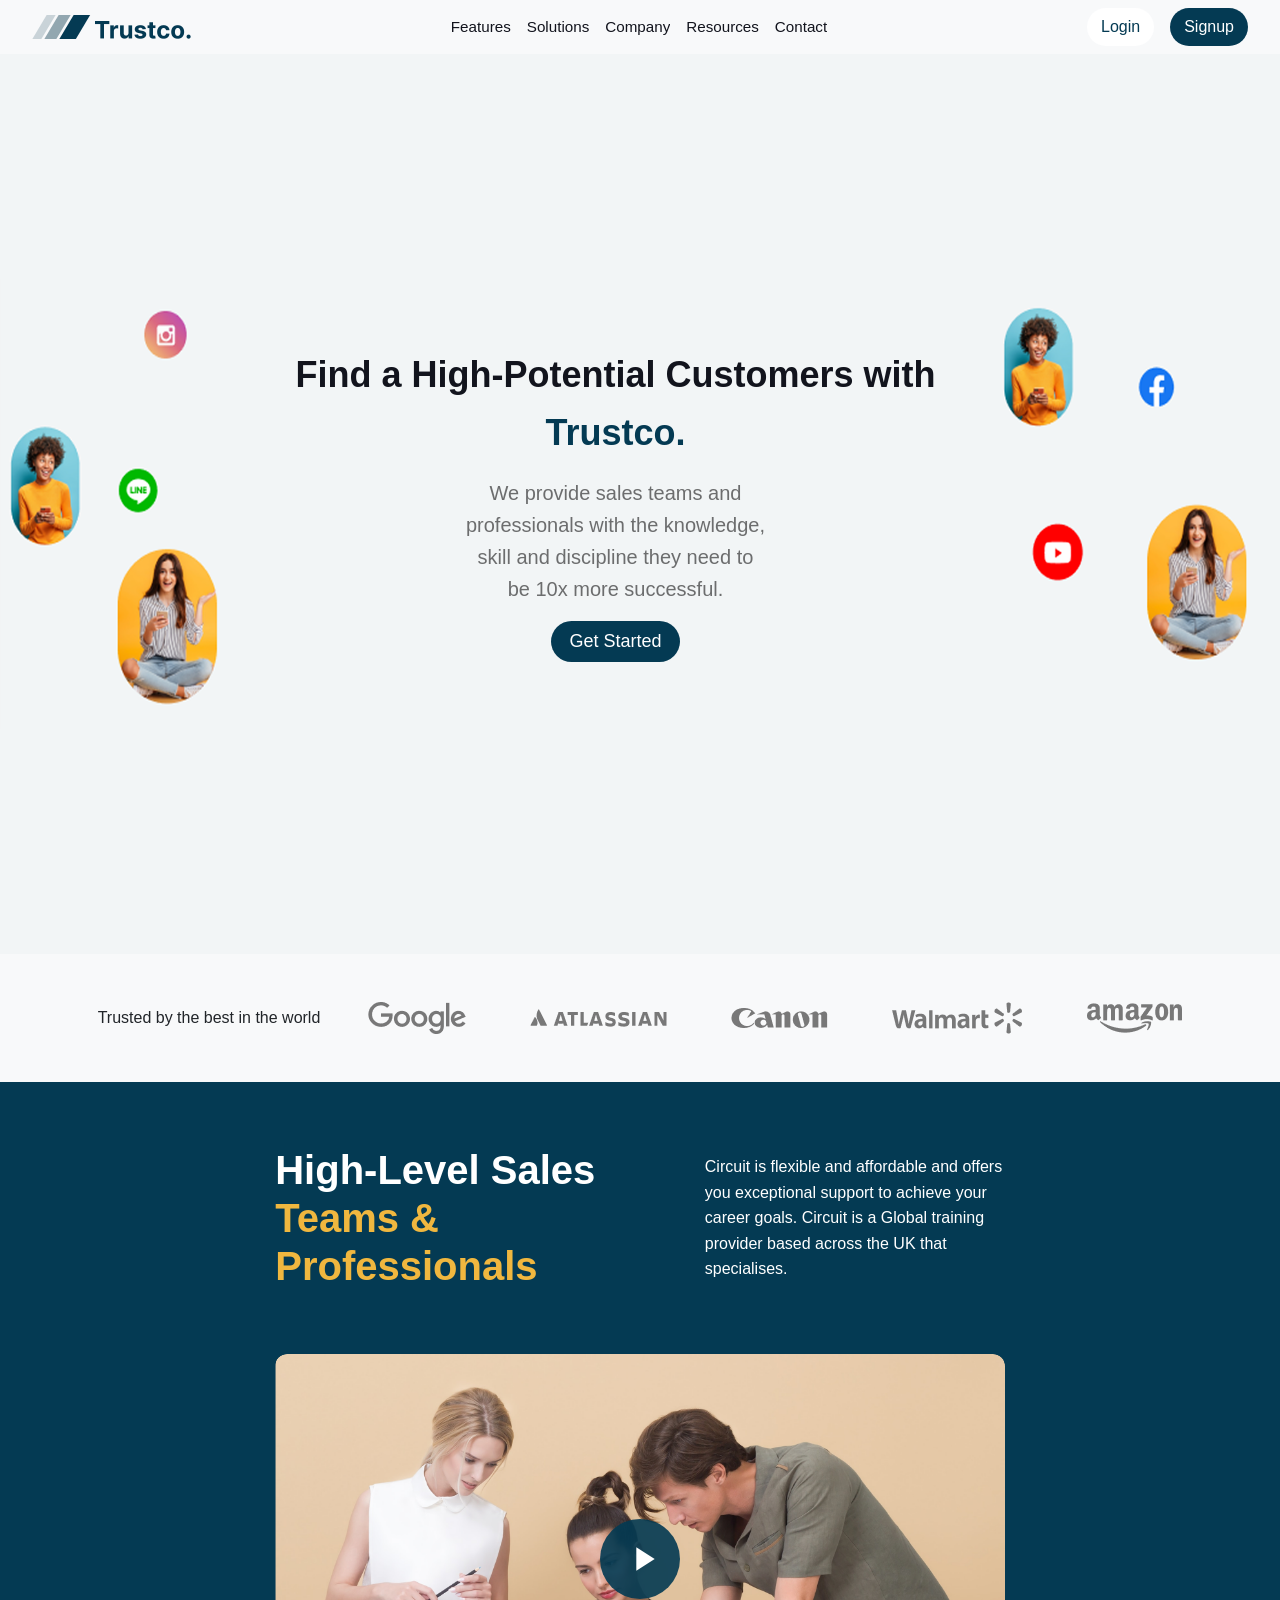
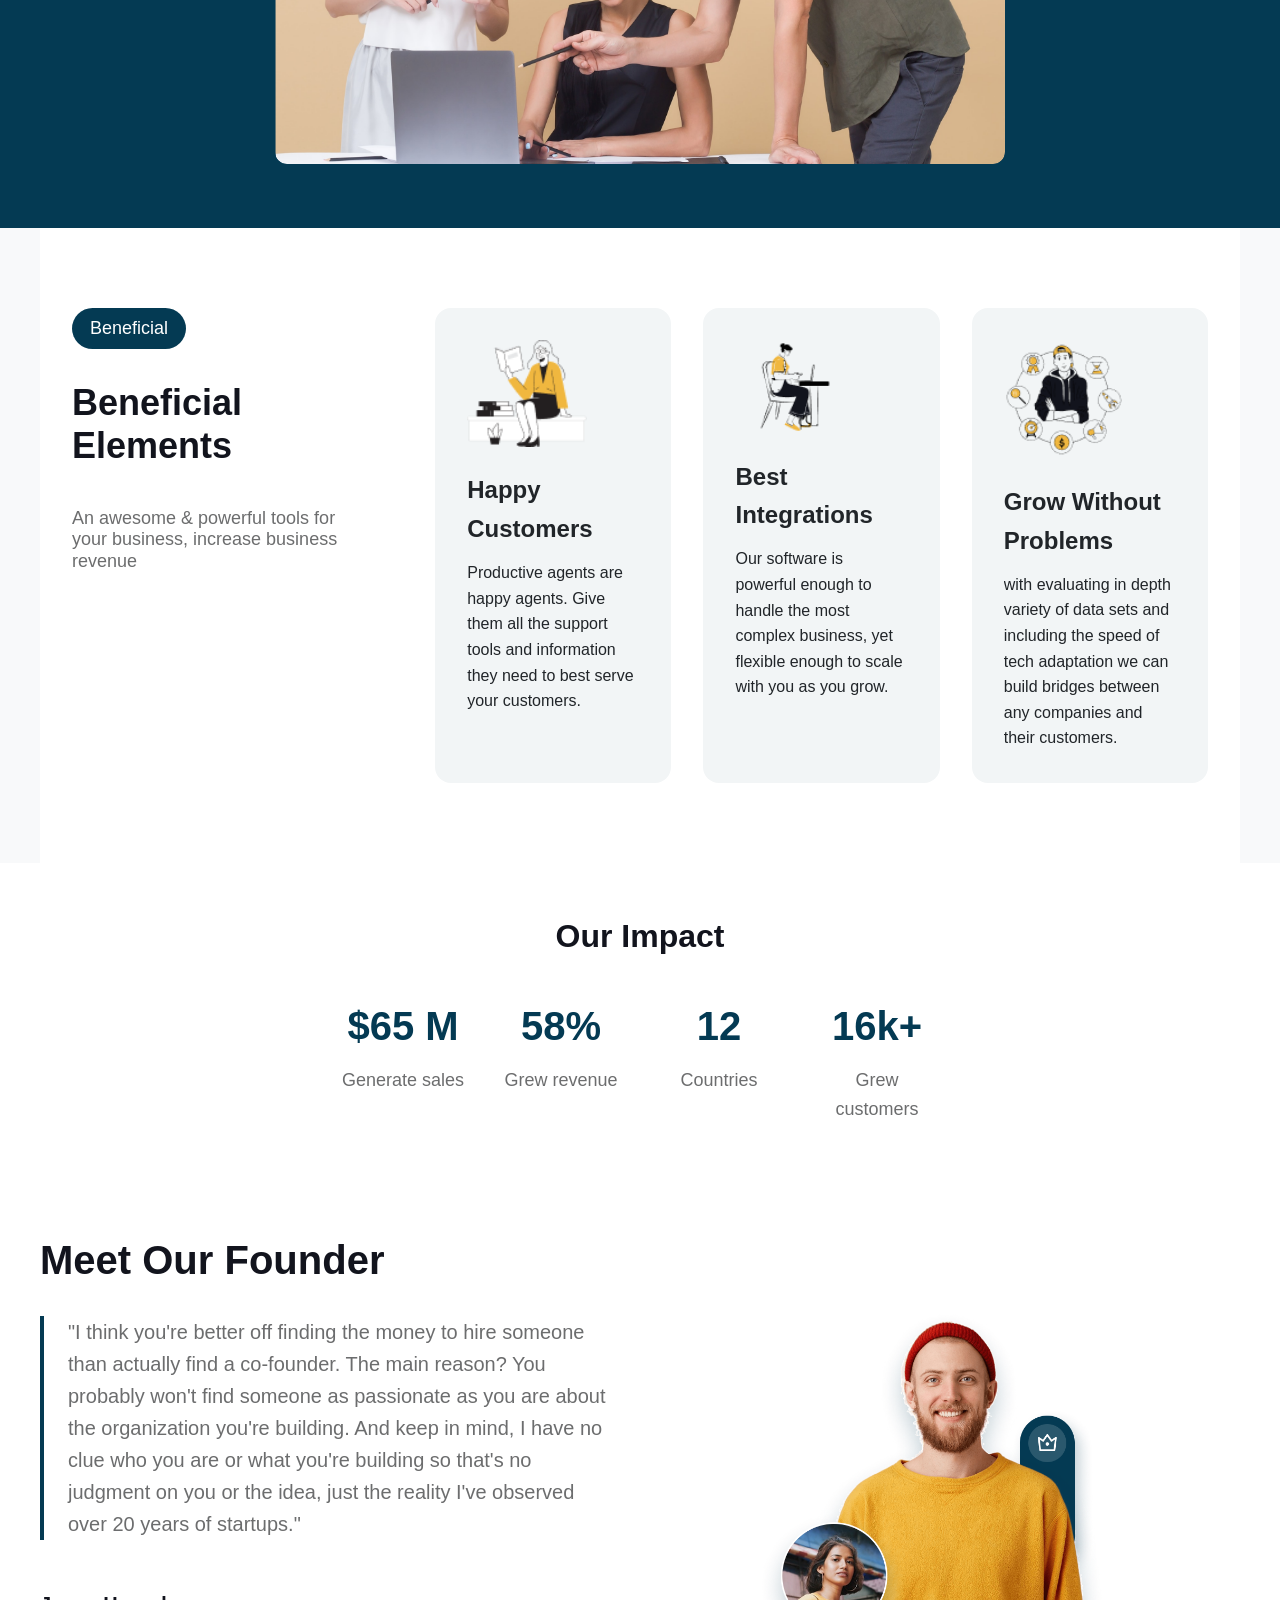
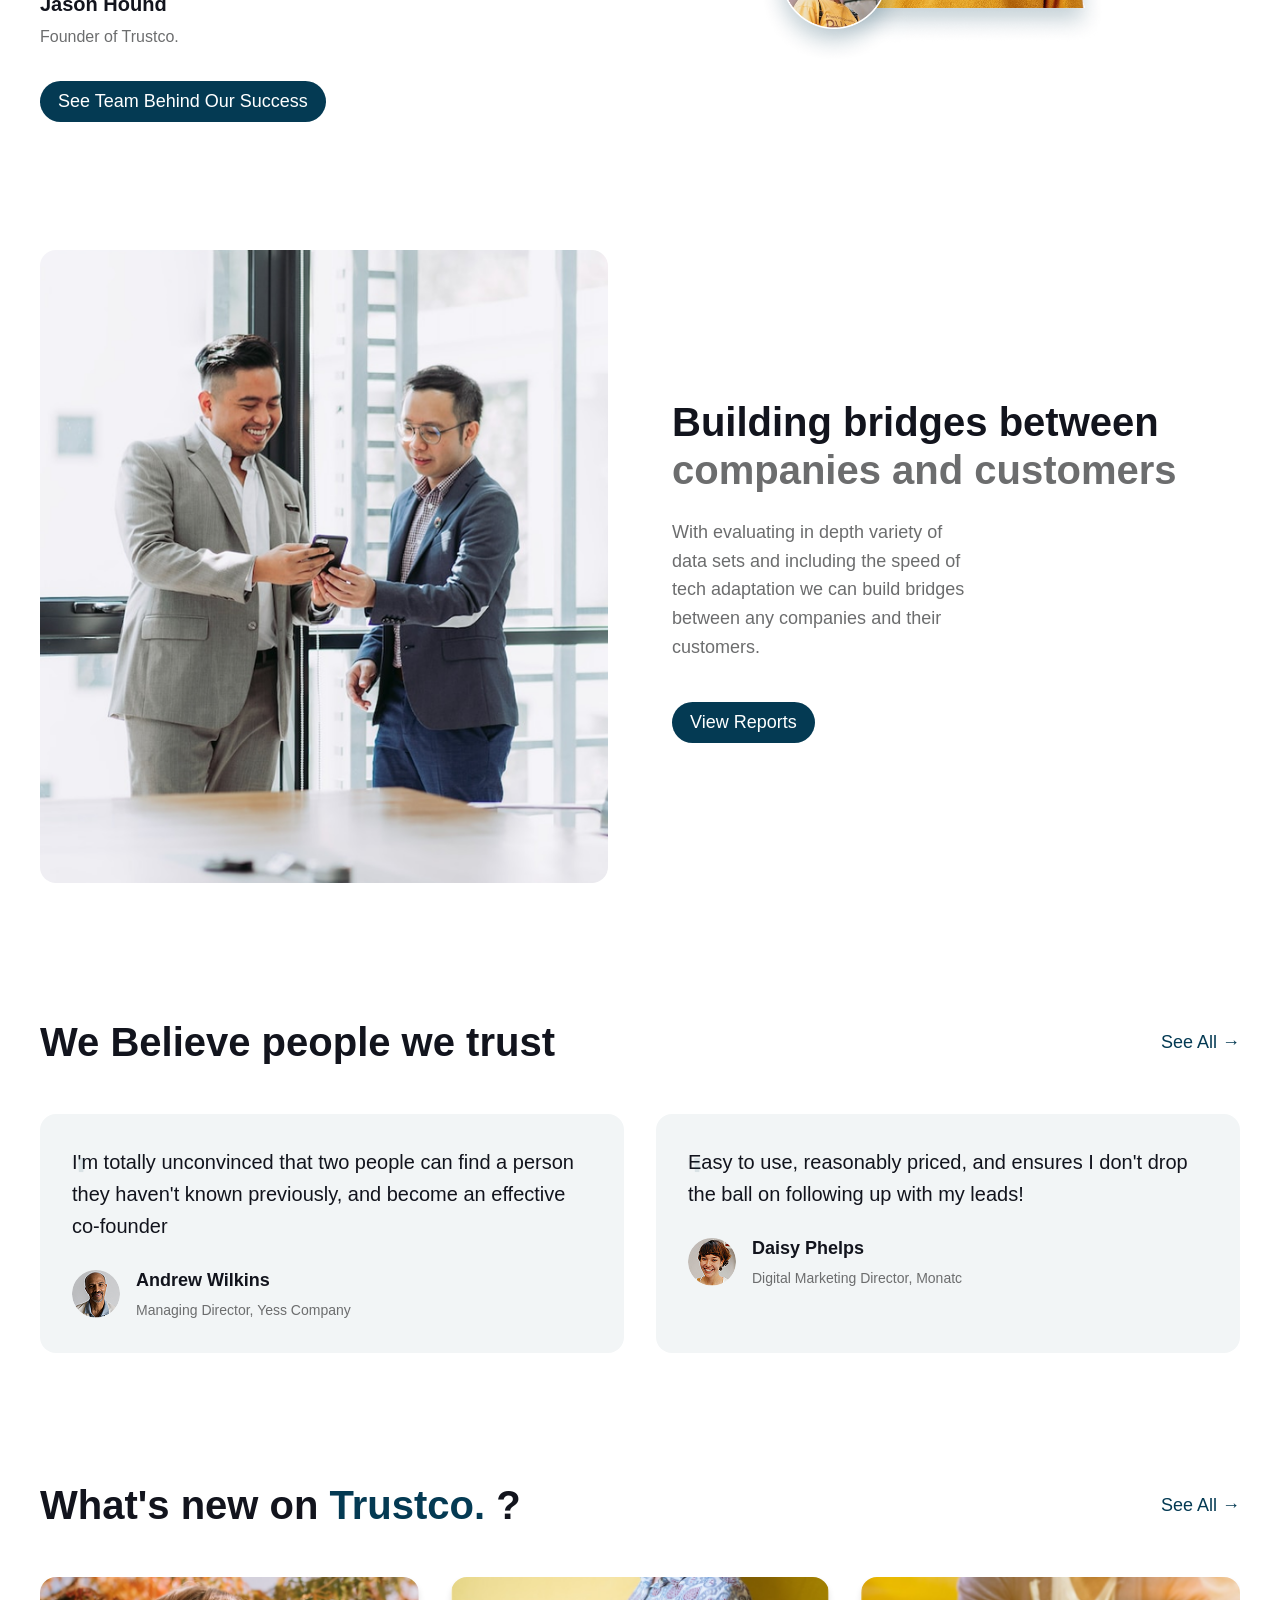
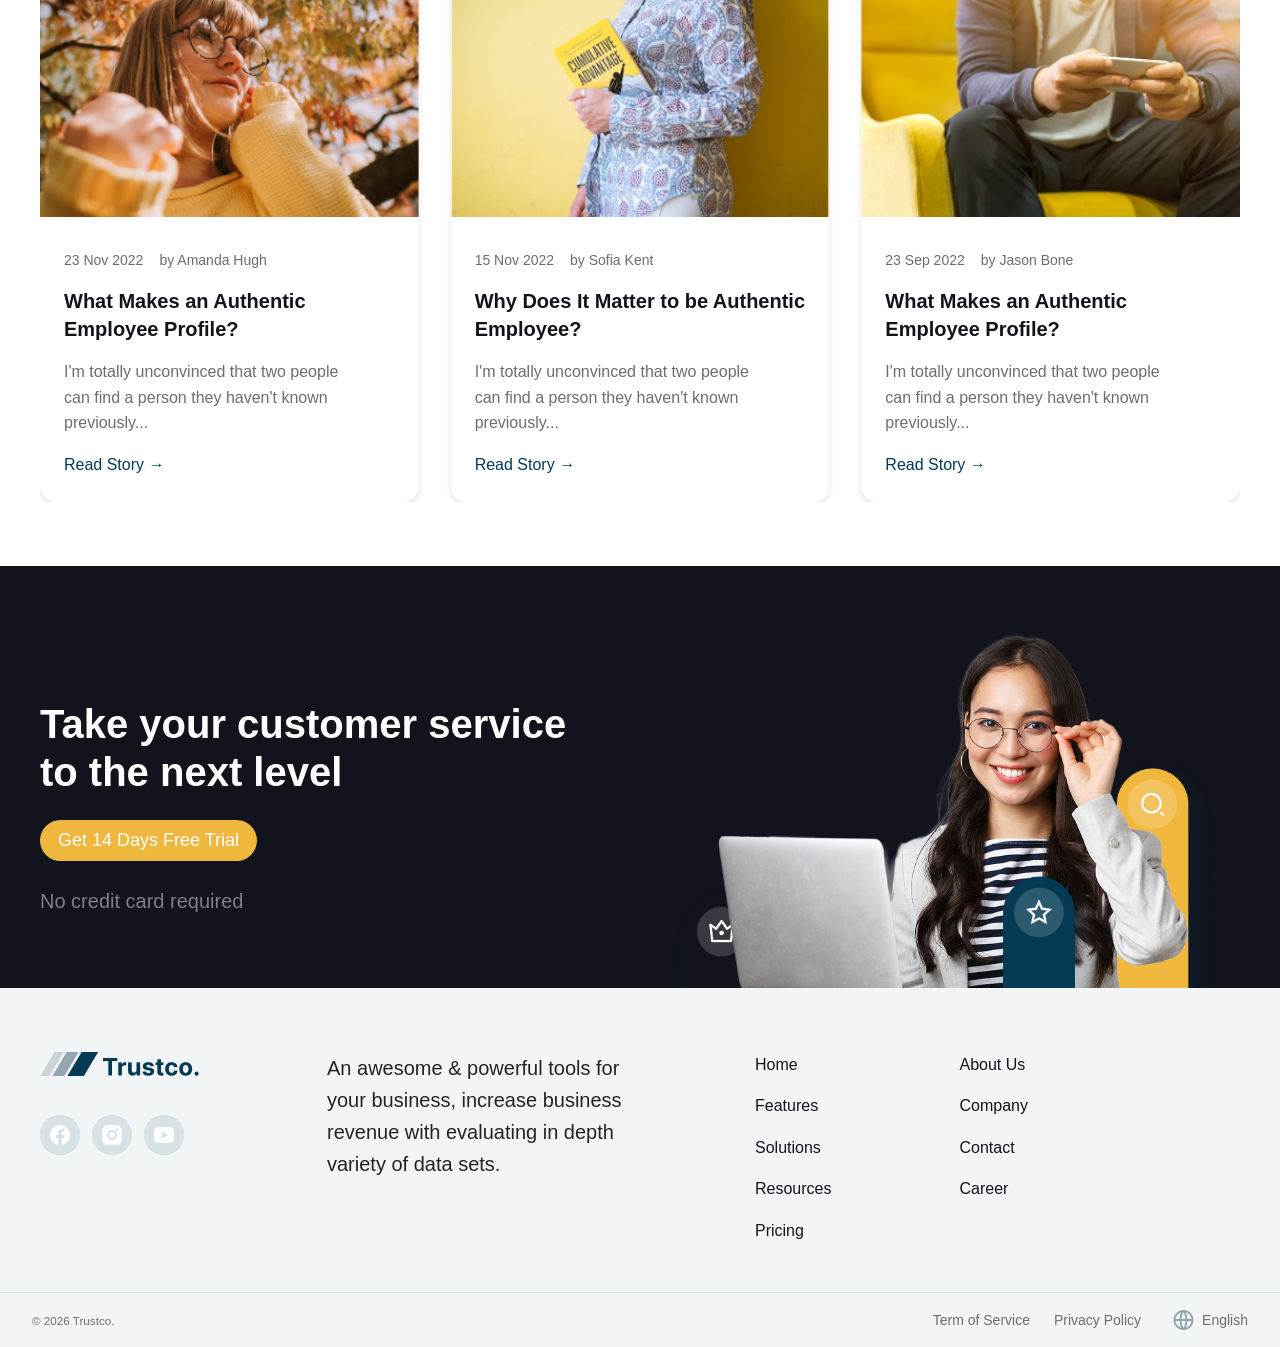
<file: index.html>
<!DOCTYPE html>
<html lang="en">

<head>
    <meta charset="UTF-8">
    <meta name="viewport" content="width=device-width, initial-scale=1.0">
    <title>Trustco</title>
    <link rel="stylesheet" href="style.css">
</head>

<body>
    <header>
        <div>
            <img src="assets/logo.png" alt="trustco.">
        </div>
        <ul>
            <li>
                <nav>
                    <a href="#features">
                        Features
                    </a>
                </nav>
            </li>
            <li>
                <nav>
                    <a href="#solutions">
                        Solutions
                    </a>
                </nav>
            </li>
            <li>
                <nav>
                    <a href="#company">
                        Company
                    </a>
                </nav>
            </li>
            <li>
                <nav>
                    <a href="#resources">
                        Resources
                    </a>
                </nav>
            </li>
            <li>
                <nav>
                    <a href="#contact">
                        Contact
                    </a>
                </nav>
            </li>
        </ul>
        <div><button class="special-button-inverted">Login</button><button class="special-button">Signup</button></div>
        <svg width="25" height="25" viewBox="0 0 25 25" fill="none" xmlns="http://www.w3.org/2000/svg">
            <g clip-path="url(#clip0_1_662)">
                <path
                    d="M20.55 11.8916H4.45C3.92533 11.8916 3.5 12.3169 3.5 12.8416V12.9416C3.5 13.4663 3.92533 13.8916 4.45 13.8916H20.55C21.0747 13.8916 21.5 13.4663 21.5 12.9416V12.8416C21.5 12.3169 21.0747 11.8916 20.55 11.8916Z"
                    fill="black" />
                <path
                    d="M20.55 16.8916H4.45C3.92533 16.8916 3.5 17.3169 3.5 17.8416V17.9416C3.5 18.4663 3.92533 18.8916 4.45 18.8916H20.55C21.0747 18.8916 21.5 18.4663 21.5 17.9416V17.8416C21.5 17.3169 21.0747 16.8916 20.55 16.8916Z"
                    fill="black" />
                <path
                    d="M20.55 6.8916H4.45C3.92533 6.8916 3.5 7.31693 3.5 7.8416V7.9416C3.5 8.46627 3.92533 8.8916 4.45 8.8916H20.55C21.0747 8.8916 21.5 8.46627 21.5 7.9416V7.8416C21.5 7.31693 21.0747 6.8916 20.55 6.8916Z"
                    fill="black" />
            </g>
            <defs>
                <clipPath id="clip0_1_662">
                    <rect width="24" height="24" fill="white" transform="translate(0.5 0.891602)" />
                </clipPath>
            </defs>
        </svg>

        <!-- Add mobile menu structure -->
        <div class="mobile-menu">
            <ul>
                <li>
                    <nav><a href="#features">Features</a></nav>
                </li>
                <li>
                    <nav><a href="#solutions">Solutions</a></nav>
                </li>
                <li>
                    <nav><a href="#company">Company</a></nav>
                </li>
                <li>
                    <nav><a href="resources">Resources</a></nav>
                </li>
                <li>
                    <nav><a href="#contact">Contact</a></nav>
                </li>
            </ul>
            <div class="mobile-buttons">
                <button class="special-button-inverted">Login</button>
                <button class="special-button">Signup</button>
            </div>
        </div>
    </header>
    <main>
        <section id="hero">
            <img src="assets/hero-left.png" alt="Hero Image" class="hero-img-left">
            <div class="hero-container">
                <h1>
                    Find a High-Potential
                    Customers with <span class="special-text">Trustco.</span>
                </h1>
                <p>We provide sales teams and professionals with the knowledge, skill and discipline they need to be 10x
                    more successful.</p>
                <button class="special-button">
                    Get Started
                </button>
                <!-- <a href="">
                Check our video
            </a> -->
            </div>
            <img src="assets/hero-right.png" alt="Hero Image" class="hero-img-right">
            <div>
                <img src="assets/hero-left.png" alt="Hero Image" class="hero-img-left">
                <img src="assets/hero-right.png" alt="Hero Image" class="hero-img-right">
            </div>
        </section>
        <section id="brands">
            <span>Trusted by the best in the world</span>
            <div>
                <img src="/assets/google.png" alt="Google">
                <img src="/assets//atlassian.png" alt="Atlassian">
                <img src="/assets//canon.png" alt="Canon">
                <img src="/assets//walmart.png" alt="Walmart">
                <img src="/assets//amazon.png" alt="Amazon">
            </div>
        </section>
        <section id="video-section">
            <div class="video-section-text">
                <h2>High-Level Sales
                    <span>Teams & Professionals</span>
                </h2>
                <p>
                    Circuit is flexible and affordable and offers you exceptional support to achieve your career goals.
                    Circuit is a Global training provider based across the UK that specialises.
                </p>
            </div>
            <div class="video-container">
                <a href="#" class="video-link">
                    <img src="assets/video-thumb.png" alt="Learn about our comprehensive sales training methodology"
                        class="video-thumbnail">
                    <div class="play-icon">
                        <svg viewBox="0 0 24 24" fill="none" xmlns="http://www.w3.org/2000/svg">
                            <path d="M8 5v14l11-7z" fill="currentColor" />
                        </svg>
                    </div>
                </a>
            </div>
        </section>
        <section id="benefits">
            <div class="benefits-header">
                <button class="special-button">Beneficial</button>
                <h2>Beneficial Elements</h2>
                <p>An awesome & powerful tools for your business, increase business revenue</p>
            </div>
            <div class="benefits-grid">
                <div class="benefit-card">
                    <img src="assets/happy-customers.png" alt="Happy Customers Illustration">
                    <h3>Happy Customers</h3>
                    <p>Productive agents are happy agents. Give them all the support tools and information they need to
                        best serve your customers.</p>
                </div>
                <div class="benefit-card">
                    <img src="assets/best-integrations.png" alt="Best Integrations Illustration">
                    <h3>Best Integrations</h3>
                    <p>Our software is powerful enough to handle the most complex business, yet flexible enough to scale
                        with you as you grow.</p>
                </div>
                <div class="benefit-card">
                    <img src="assets/grow-without-problems.png" alt="Grow Without Problems Illustration">
                    <h3>Grow Without Problems</h3>
                    <p>with evaluating in depth variety of data sets and including the speed of tech adaptation we can
                        build bridges between any companies and their customers.</p>
                </div>
            </div>
        </section>
        <section id="numbers">
            <h2>Our Impact</h2>
            <div class="numbers-grid">
                <div class="number-card">
                    <h3>$65 M</h3>
                    <p>Generate sales</p>
                </div>
                <div class="number-card">
                    <h3>58%</h3>
                    <p>Grew revenue</p>
                </div>
                <div class="number-card">
                    <h3>12</h3>
                    <p>Countries</p>
                </div>
                <div class="number-card">
                    <h3>16k+</h3>
                    <p>Grew customers</p>
                </div>
            </div>
        </section>
        <section id="meet-founder">
            <div class="founder-content">
                <div class="founder-text">
                    <h2>Meet Our Founder</h2>
                    <blockquote>
                        "I think you're better off finding the money to hire someone than actually find a co-founder.
                        The main reason? You probably won't find someone as passionate as you are about the organization
                        you're building. And keep in mind, I have no clue who you are or what you're building so that's
                        no judgment on you or the idea, just the reality I've observed over 20 years of startups."
                    </blockquote>
                    <div class="founder-info">
                        <p class="founder-name">Jason Hound</p>
                        <p class="founder-title">Founder of Trustco.</p>
                    </div>
                    <button class="special-button">See Team Behind Our Success</button>
                </div>
                <div class="founder-image">
                    <img src="assets/founder.png" alt="Jason Hound - Founder of Trustco" class="main-image">
                </div>
            </div>
        </section>
        <section id="building-bridges">
            <div class="bridge-content">
                <div class="bridge-image">
                    <img src="assets/building-bridges.png" alt="Building Bridges Illustration">
                </div>
                <div class="bridge-text">
                    <h2>Building bridges between <span>companies and customers</span></h2>
                    <p>With evaluating in depth variety of data sets and including the speed of tech adaptation we can
                        build bridges between any companies and their customers.</p>
                    <button class="special-button">View Reports</button>
                </div>

            </div>
        </section>
        <section id="testimonials">
            <div class="testimonials-header">
                <h2>We Believe people we trust</h2>
                <a href="#" class="see-all">See All →</a>
            </div>
            <div class="testimonials-grid">
                <div class="testimonial-card">
                    <blockquote>
                        I'm totally unconvinced that two people can find a person they haven't known previously, and
                        become an effective co-founder
                    </blockquote>
                    <div class="testimonial-author">
                        <img src="assets/andrew.png" alt="Andrew Wilkins">
                        <div class="author-info">
                            <h4>Andrew Wilkins</h4>
                            <p>Managing Director, Yess Company</p>
                        </div>
                    </div>
                </div>
                <div class="testimonial-card">
                    <blockquote>
                        Easy to use, reasonably priced, and ensures I don't drop the ball on following up with my leads!
                    </blockquote>
                    <div class="testimonial-author">
                        <img src="assets/daisy.png" alt="Daisy Phelps">
                        <div class="author-info">
                            <h4>Daisy Phelps</h4>
                            <p>Digital Marketing Director, Monatc</p>
                        </div>
                    </div>
                </div>
            </div>
        </section>
        <section id="blogs">
            <div class="blogs-header">
                <h2>What's new on <span>Trustco.</span> ?</h2>
                <a href="#" class="see-all">See All →</a>
            </div>
            <div class="blogs-grid">
                <article class="blog-card">
                    <img src="assets/blog-1.png" alt="Woman with glasses in autumn setting">
                    <div class="blog-content">
                        <div class="blog-meta">
                            <span class="date">23 Nov 2022</span>
                            <span class="author">by Amanda Hugh</span>
                        </div>
                        <h3>What Makes an Authentic Employee Profile?</h3>
                        <p>I'm totally unconvinced that two people can find a person they haven't known previously...
                        </p>
                        <a href="#" class="read-more">Read Story →</a>
                    </div>
                </article>
                <article class="blog-card">
                    <img src="assets/blog-2.png" alt="Person holding a business book">
                    <div class="blog-content">
                        <div class="blog-meta">
                            <span class="date">15 Nov 2022</span>
                            <span class="author">by Sofia Kent</span>
                        </div>
                        <h3>Why Does It Matter to be Authentic Employee?</h3>
                        <p>I'm totally unconvinced that two people can find a person they haven't known previously...
                        </p>
                        <a href="#" class="read-more">Read Story →</a>
                    </div>
                </article>
                <article class="blog-card">
                    <img src="assets/blog-3.png" alt="Person using mobile phone">
                    <div class="blog-content">
                        <div class="blog-meta">
                            <span class="date">23 Sep 2022</span>
                            <span class="author">by Jason Bone</span>
                        </div>
                        <h3>What Makes an Authentic Employee Profile?</h3>
                        <p>I'm totally unconvinced that two people can find a person they haven't known previously...
                        </p>
                        <a href="#" class="read-more">Read Story →</a>
                    </div>
                </article>
            </div>
        </section>
        <section id="cta-banner">
            <div class="cta-content">
                <div class="cta-text">
                    <h2>Take your customer service to the next level</h2>
                    <button class="special-button">Get 14 Days Free Trial</button>
                    <p>No credit card required</p>
                </div>
                <div class="cta-image">
                    <img src="assets/cta-banner-girl.png" alt="Customer service representative">
                </div>
            </div>
        </section>
    </main>
    <footer>
        <div class="footer-content">
            <div class="footer-main">
                <div class="footer-brand">
                    <img src="assets/logo.png" alt="trustco." class="footer-logo">
                    <div class="social-links">
                        <a href="#" aria-label="Facebook"><svg width="40" height="40" viewBox="0 0 40 40" fill="none"
                                xmlns="http://www.w3.org/2000/svg">
                                <rect width="40" height="40" rx="20" fill="#D7E0E5" />
                                <g clip-path="url(#clip0_1_573)">
                                    <path
                                        d="M20 10C14.477 10 10 14.477 10 20C10 24.991 13.657 29.128 18.438 29.879V22.89H15.898V20H18.438V17.797C18.438 15.291 19.93 13.907 22.215 13.907C23.309 13.907 24.453 14.102 24.453 14.102V16.562H23.193C21.95 16.562 21.563 17.333 21.563 18.124V20H24.336L23.893 22.89H21.563V29.879C26.343 29.129 30 24.99 30 20C30 14.477 25.523 10 20 10Z"
                                        fill="white" />
                                </g>
                                <defs>
                                    <clipPath id="clip0_1_573">
                                        <rect width="24" height="24" fill="white" transform="translate(8 8)" />
                                    </clipPath>
                                </defs>
                            </svg>
                        </a>
                        <a href="#" aria-label="Instagram"><svg width="40" height="40" viewBox="0 0 40 40" fill="none"
                                xmlns="http://www.w3.org/2000/svg">
                                <rect width="40" height="40" rx="20" fill="#D7E0E5" />
                                <g clip-path="url(#clip0_1_575)">
                                    <path
                                        d="M20 10C22.717 10 23.056 10.01 24.122 10.06C25.187 10.11 25.912 10.277 26.55 10.525C27.21 10.779 27.766 11.123 28.322 11.678C28.8305 12.1779 29.224 12.7826 29.475 13.45C29.722 14.087 29.89 14.813 29.94 15.878C29.987 16.944 30 17.283 30 20C30 22.717 29.99 23.056 29.94 24.122C29.89 25.187 29.722 25.912 29.475 26.55C29.2247 27.2178 28.8311 27.8226 28.322 28.322C27.822 28.8303 27.2173 29.2238 26.55 29.475C25.913 29.722 25.187 29.89 24.122 29.94C23.056 29.987 22.717 30 20 30C17.283 30 16.944 29.99 15.878 29.94C14.813 29.89 14.088 29.722 13.45 29.475C12.7823 29.2245 12.1775 28.8309 11.678 28.322C11.1694 27.8222 10.7759 27.2175 10.525 26.55C10.277 25.913 10.11 25.187 10.06 24.122C10.013 23.056 10 22.717 10 20C10 17.283 10.01 16.944 10.06 15.878C10.11 14.812 10.277 14.088 10.525 13.45C10.7752 12.7822 11.1688 12.1773 11.678 11.678C12.1777 11.1692 12.7824 10.7757 13.45 10.525C14.088 10.277 14.812 10.11 15.878 10.06C16.944 10.013 17.283 10 20 10ZM20 15C18.6739 15 17.4021 15.5268 16.4645 16.4645C15.5268 17.4021 15 18.6739 15 20C15 21.3261 15.5268 22.5979 16.4645 23.5355C17.4021 24.4732 18.6739 25 20 25C21.3261 25 22.5979 24.4732 23.5355 23.5355C24.4732 22.5979 25 21.3261 25 20C25 18.6739 24.4732 17.4021 23.5355 16.4645C22.5979 15.5268 21.3261 15 20 15ZM26.5 14.75C26.5 14.4185 26.3683 14.1005 26.1339 13.8661C25.8995 13.6317 25.5815 13.5 25.25 13.5C24.9185 13.5 24.6005 13.6317 24.3661 13.8661C24.1317 14.1005 24 14.4185 24 14.75C24 15.0815 24.1317 15.3995 24.3661 15.6339C24.6005 15.8683 24.9185 16 25.25 16C25.5815 16 25.8995 15.8683 26.1339 15.6339C26.3683 15.3995 26.5 15.0815 26.5 14.75ZM20 17C20.7956 17 21.5587 17.3161 22.1213 17.8787C22.6839 18.4413 23 19.2044 23 20C23 20.7956 22.6839 21.5587 22.1213 22.1213C21.5587 22.6839 20.7956 23 20 23C19.2044 23 18.4413 22.6839 17.8787 22.1213C17.3161 21.5587 17 20.7956 17 20C17 19.2044 17.3161 18.4413 17.8787 17.8787C18.4413 17.3161 19.2044 17 20 17Z"
                                        fill="white" />
                                </g>
                                <defs>
                                    <clipPath id="clip0_1_575">
                                        <rect width="24" height="24" fill="white" transform="translate(8 8)" />
                                    </clipPath>
                                </defs>
                            </svg>
                        </a>
                        <a href="#" aria-label="YouTube">
                            <svg width="40" height="40" viewBox="0 0 40 40" fill="none"
                                xmlns="http://www.w3.org/2000/svg">
                                <rect width="40" height="40" rx="20" fill="#D7E0E5" />
                                <g clip-path="url(#clip0_1_577)">
                                    <path
                                        d="M29.543 14.498C30 16.28 30 20 30 20C30 20 30 23.72 29.543 25.502C29.289 26.487 28.546 27.262 27.605 27.524C25.896 28 20 28 20 28C20 28 14.107 28 12.395 27.524C11.45 27.258 10.708 26.484 10.457 25.502C10 23.72 10 20 10 20C10 20 10 16.28 10.457 14.498C10.711 13.513 11.454 12.738 12.395 12.476C14.107 12 20 12 20 12C20 12 25.896 12 27.605 12.476C28.55 12.742 29.292 13.516 29.543 14.498ZM18 23.5L24 20L18 16.5V23.5Z"
                                        fill="white" />
                                </g>
                                <defs>
                                    <clipPath id="clip0_1_577">
                                        <rect width="24" height="24" fill="white" transform="translate(8 8)" />
                                    </clipPath>
                                </defs>
                            </svg>

                        </a>
                    </div>
                </div>
                <p>An awesome & powerful tools for your business, increase business revenue with evaluating in depth
                    variety of data sets.</p>
                <nav class="footer-nav">
                    <ul>
                        <li><a href="#home">Home</a></li>
                        <li><a href="#features">Features</a></li>
                        <li>
                            <a href="#solutions">Solutions</a>
                        </li>
                        <li>
                            <a href="#resources">Resources</a>
                        </li>
                        <li><a href="#pricing">Pricing</a></li>
                    </ul>
                    <ul>
                        <li><a href="#about">About Us</a></li>
                        <li><a href="#company">Company</a></li>
                        <li><a href="#contact">Contact</a></li>
                        <li><a href="#career">Career</a></li>
                    </ul>
                </nav>
            </div>
        </div>
        <div class="site-credits">
            <div class="site-credits-left">
                <small id="copyright">©2022-2023 Trustco.</small>
            </div>
            <div class="site-credits-right">
                <div class="site-credits-links">
                    <a href="/terms">Term of Service</a>
                    <a href="/privacy">Privacy Policy</a>
                </div>
                <div class="language-switcher">
                    <svg width="21" height="20" viewBox="0 0 21 20" fill="none" xmlns="http://www.w3.org/2000/svg">
                        <path
                            d="M10.5 20C4.977 20 0.5 15.523 0.5 10C0.5 4.477 4.977 0 10.5 0C16.023 0 20.5 4.477 20.5 10C20.5 15.523 16.023 20 10.5 20ZM8.21 17.667C7.22341 15.5743 6.65187 13.3102 6.527 11H2.562C2.75659 12.5389 3.39392 13.9882 4.39657 15.1717C5.39922 16.3552 6.72401 17.2221 8.21 17.667ZM8.53 11C8.681 13.439 9.378 15.73 10.5 17.752C11.6523 15.6766 12.3254 13.3695 12.47 11H8.53ZM18.438 11H14.473C14.3481 13.3102 13.7766 15.5743 12.79 17.667C14.276 17.2221 15.6008 16.3552 16.6034 15.1717C17.6061 13.9882 18.2434 12.5389 18.438 11ZM2.562 9H6.527C6.65187 6.68979 7.22341 4.42569 8.21 2.333C6.72401 2.77788 5.39922 3.64475 4.39657 4.8283C3.39392 6.01184 2.75659 7.4611 2.562 9ZM8.531 9H12.469C12.3248 6.6306 11.652 4.32353 10.5 2.248C9.34768 4.32345 8.67456 6.63052 8.53 9H8.531ZM12.79 2.333C13.7766 4.42569 14.3481 6.68979 14.473 9H18.438C18.2434 7.4611 17.6061 6.01184 16.6034 4.8283C15.6008 3.64475 14.276 2.77788 12.79 2.333Z"
                            fill="#92A7B0" />
                    </svg>
                    <span>English</span>
                </div>
            </div>
        </div>
    </footer>

    <!-- Add JavaScript before closing body tag -->
    <script>
        document.addEventListener('DOMContentLoaded', function () {
            const menuButton = document.querySelector('header svg');
            const mobileMenu = document.querySelector('.mobile-menu');
            const overlay = document.querySelector('.mobile-overlay');

            function toggleMenu() {
                mobileMenu.classList.toggle('active');
                overlay.classList.toggle('active');
            }

            menuButton.addEventListener('click', toggleMenu);
            overlay.addEventListener('click', toggleMenu);
        });

        // Update copyright year
        document.addEventListener('DOMContentLoaded', function () {
            const currentYear = new Date().getFullYear();
            const copyright = document.getElementById('copyright');
            copyright.textContent = `© ${currentYear} Trustco.`;
        });
    </script>
</body>

</html>
</file>
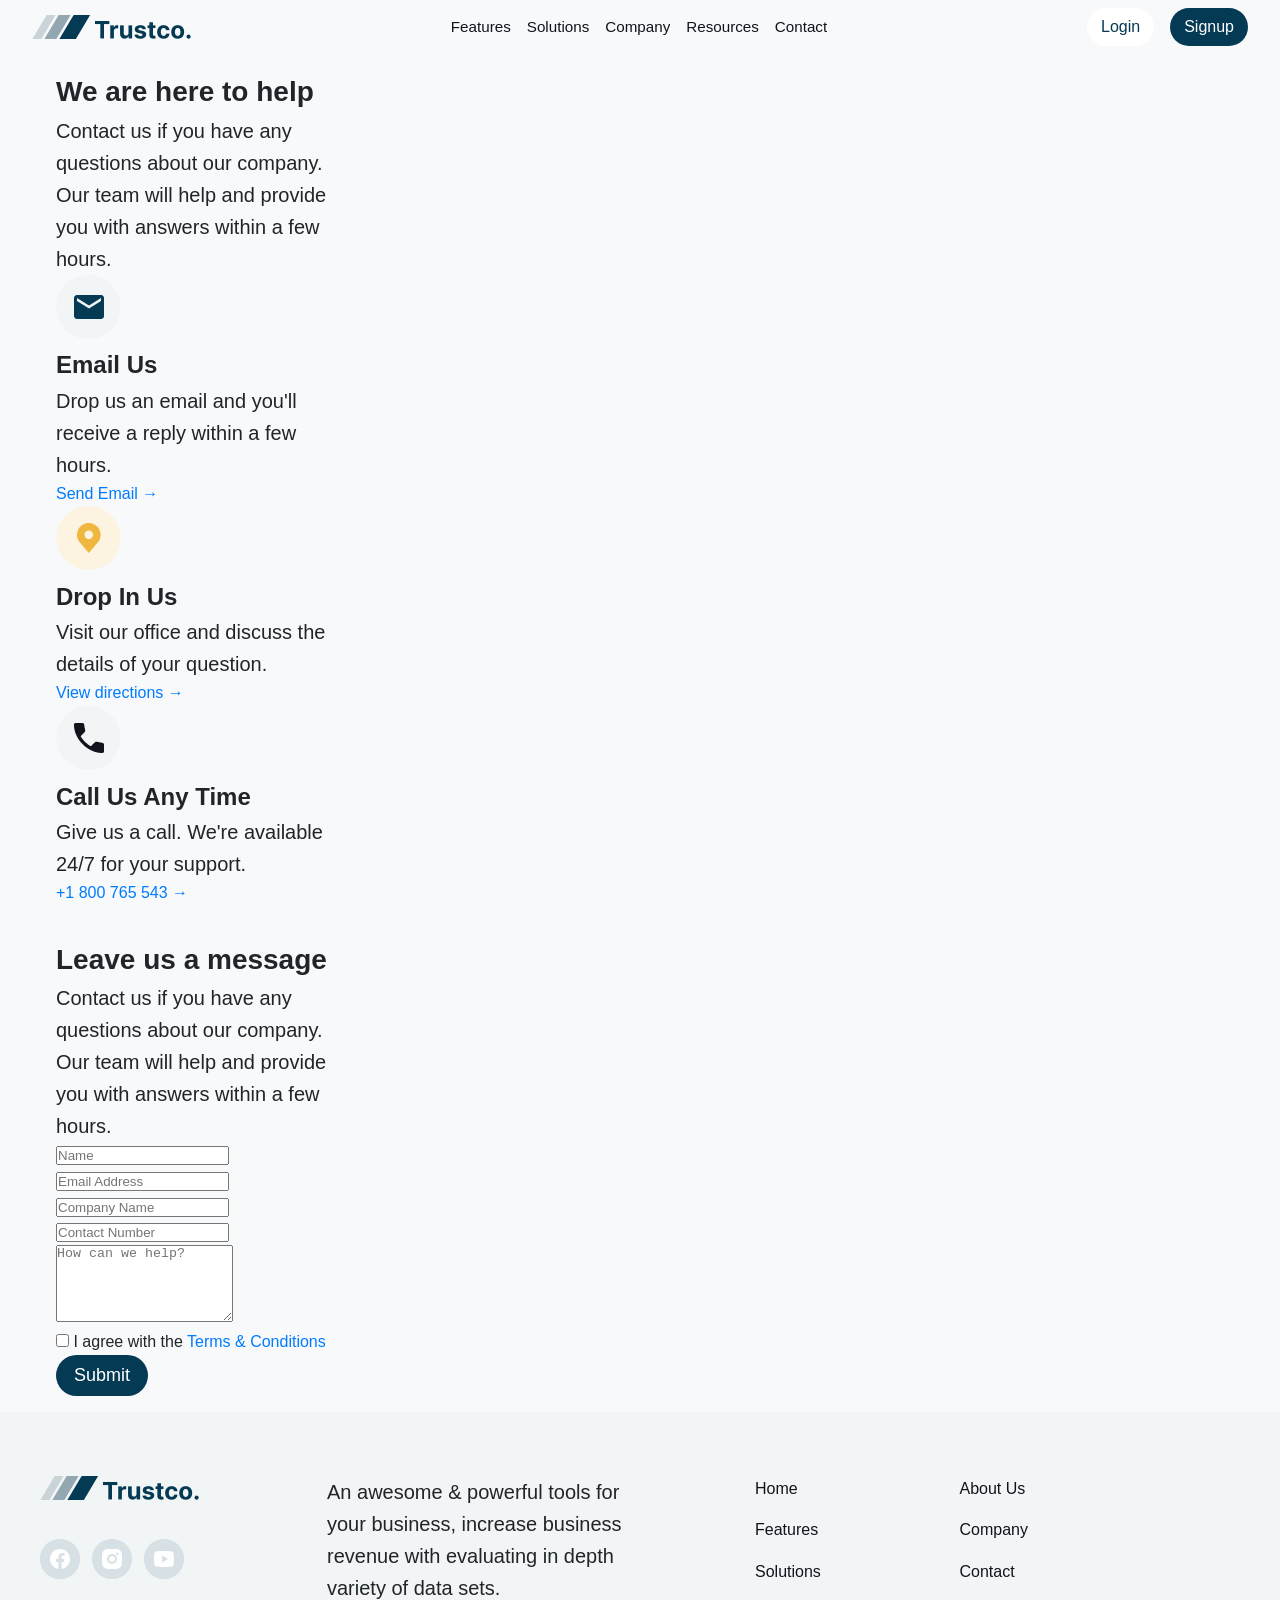
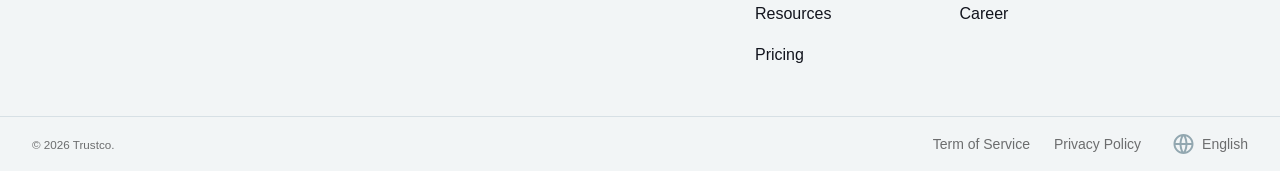
<file: contact.html>
<!DOCTYPE html>
<html lang="en">

<head>
    <meta charset="UTF-8">
    <meta name="viewport" content="width=device-width, initial-scale=1.0">
    <title>Contact Us - Trustco</title>
    <link rel="stylesheet" href="style.css">
</head>

<body>
    <header>
        <div>
            <img src="assets/logo.png" alt="trustco.">
        </div>
        <ul>
            <li>
                <nav>
                    <a href="#features">
                        Features
                    </a>
                </nav>
            </li>
            <li>
                <nav>
                    <a href="#solutions">
                        Solutions
                    </a>
                </nav>
            </li>
            <li>
                <nav>
                    <a href="#company">
                        Company
                    </a>
                </nav>
            </li>
            <li>
                <nav>
                    <a href="#resources">
                        Resources
                    </a>
                </nav>
            </li>
            <li>
                <nav>
                    <a href="#contact">
                        Contact
                    </a>
                </nav>
            </li>
        </ul>
        <div><button class="special-button-inverted">Login</button><button class="special-button">Signup</button></div>
        <svg width="25" height="25" viewBox="0 0 25 25" fill="none" xmlns="http://www.w3.org/2000/svg">
            <g clip-path="url(#clip0_1_662)">
                <path
                    d="M20.55 11.8916H4.45C3.92533 11.8916 3.5 12.3169 3.5 12.8416V12.9416C3.5 13.4663 3.92533 13.8916 4.45 13.8916H20.55C21.0747 13.8916 21.5 13.4663 21.5 12.9416V12.8416C21.5 12.3169 21.0747 11.8916 20.55 11.8916Z"
                    fill="black" />
                <path
                    d="M20.55 16.8916H4.45C3.92533 16.8916 3.5 17.3169 3.5 17.8416V17.9416C3.5 18.4663 3.92533 18.8916 4.45 18.8916H20.55C21.0747 18.8916 21.5 18.4663 21.5 17.9416V17.8416C21.5 17.3169 21.0747 16.8916 20.55 16.8916Z"
                    fill="black" />
                <path
                    d="M20.55 6.8916H4.45C3.92533 6.8916 3.5 7.31693 3.5 7.8416V7.9416C3.5 8.46627 3.92533 8.8916 4.45 8.8916H20.55C21.0747 8.8916 21.5 8.46627 21.5 7.9416V7.8416C21.5 7.31693 21.0747 6.8916 20.55 6.8916Z"
                    fill="black" />
            </g>
            <defs>
                <clipPath id="clip0_1_662">
                    <rect width="24" height="24" fill="white" transform="translate(0.5 0.891602)" />
                </clipPath>
            </defs>
        </svg>

        <!-- Mobile menu structure -->
        <div class="mobile-menu">
            <ul>
                <li>
                    <nav><a href="#features">Features</a></nav>
                </li>
                <li>
                    <nav><a href="#solutions">Solutions</a></nav>
                </li>
                <li>
                    <nav><a href="#company">Company</a></nav>
                </li>
                <li>
                    <nav><a href="resources">Resources</a></nav>
                </li>
                <li>
                    <nav><a href="#contact">Contact</a></nav>
                </li>
            </ul>
            <div class="mobile-buttons">
                <button class="special-button-inverted">Login</button>
                <button class="special-button">Signup</button>
            </div>
        </div>
    </header>

    <main>
        <!-- Contact Options Section -->
        <section id="contact-options" class="contact-section">
            <div class="container">
                <h2>We are here to help</h2>
                <p class="section-description">Contact us if you have any questions about our company. Our team will
                    help and provide you with answers within a few hours.</p>

                <div class="contact-cards">
                    <!-- Email Contact Card -->
                    <div class="contact-card">
                        <div class="card-icon">
                            <img src="assets/email.png" alt="Email Icon">
                        </div>
                        <h3>Email Us</h3>
                        <p>Drop us an email and you'll receive a reply within a few hours.</p>
                        <a href="mailto:info@trustco.com" class="card-link">Send Email →</a>
                    </div>

                    <!-- Drop In Contact Card -->
                    <div class="contact-card">
                        <div class="card-icon">
                            <img src="assets/drop-in.png" alt="Location Icon">
                        </div>
                        <h3>Drop In Us</h3>
                        <p>Visit our office and discuss the details of your question.</p>
                        <a href="#locations" class="card-link">View directions →</a>
                    </div>

                    <!-- Call Us Contact Card -->
                    <div class="contact-card">
                        <div class="card-icon">
                            <img src="assets/call-us.png" alt="Phone Icon">
                        </div>
                        <h3>Call Us Any Time</h3>
                        <p>Give us a call. We're available 24/7 for your support.</p>
                        <a href="tel:+1800765543" class="card-link">+1 800 765 543 →</a>
                    </div>
                </div>
            </div>
        </section>

        <!-- Contact Form Section -->
        <section id="contact-form" class="contact-section">
            <div class="container">
                <h2>Leave us a message</h2>
                <p class="section-description">Contact us if you have any questions about our company. Our team will
                    help and provide you with answers within a few hours.</p>

                <form class="contact-form">
                    <div class="form-row">
                        <div class="form-group">
                            <input type="text" id="name" name="name" placeholder="Name" required>
                        </div>

                        <div class="form-group">
                            <input type="email" id="email" name="email" placeholder="Email Address" required>
                        </div>
                    </div>

                    <div class="form-row">
                        <div class="form-group">
                            <input type="text" id="company" name="company" placeholder="Company Name">
                        </div>

                        <div class="form-group">
                            <input type="tel" id="phone" name="phone" placeholder="Contact Number">
                        </div>
                    </div>

                    <div class="form-group full-width">
                        <textarea id="message" name="message" rows="5" placeholder="How can we help?"></textarea>
                    </div>

                    <div class="form-footer">
                        <div class="terms-checkbox">
                            <input type="checkbox" id="terms" name="terms" required>
                            <label for="terms">I agree with the <a href="/terms">Terms & Conditions</a></label>
                        </div>

                        <button type="submit" class="special-button">Submit</button>
                    </div>
                </form>
            </div>
        </section>
    </main>

    <footer>
        <div class="footer-content">
            <div class="footer-main">
                <div class="footer-brand">
                    <img src="assets/logo.png" alt="trustco." class="footer-logo">
                    <div class="social-links">
                        <a href="#" aria-label="Facebook"><svg width="40" height="40" viewBox="0 0 40 40" fill="none"
                                xmlns="http://www.w3.org/2000/svg">
                                <rect width="40" height="40" rx="20" fill="#D7E0E5" />
                                <g clip-path="url(#clip0_1_573)">
                                    <path
                                        d="M20 10C14.477 10 10 14.477 10 20C10 24.991 13.657 29.128 18.438 29.879V22.89H15.898V20H18.438V17.797C18.438 15.291 19.93 13.907 22.215 13.907C23.309 13.907 24.453 14.102 24.453 14.102V16.562H23.193C21.95 16.562 21.563 17.333 21.563 18.124V20H24.336L23.893 22.89H21.563V29.879C26.343 29.129 30 24.99 30 20C30 14.477 25.523 10 20 10Z"
                                        fill="white" />
                                </g>
                                <defs>
                                    <clipPath id="clip0_1_573">
                                        <rect width="24" height="24" fill="white" transform="translate(8 8)" />
                                    </clipPath>
                                </defs>
                            </svg>
                        </a>
                        <a href="#" aria-label="Instagram"><svg width="40" height="40" viewBox="0 0 40 40" fill="none"
                                xmlns="http://www.w3.org/2000/svg">
                                <rect width="40" height="40" rx="20" fill="#D7E0E5" />
                                <g clip-path="url(#clip0_1_575)">
                                    <path
                                        d="M20 10C22.717 10 23.056 10.01 24.122 10.06C25.187 10.11 25.912 10.277 26.55 10.525C27.21 10.779 27.766 11.123 28.322 11.678C28.8305 12.1779 29.224 12.7826 29.475 13.45C29.722 14.087 29.89 14.813 29.94 15.878C29.987 16.944 30 17.283 30 20C30 22.717 29.99 23.056 29.94 24.122C29.89 25.187 29.722 25.912 29.475 26.55C29.2247 27.2178 28.8311 27.8226 28.322 28.322C27.822 28.8303 27.2173 29.2238 26.55 29.475C25.913 29.722 25.187 29.89 24.122 29.94C23.056 29.987 22.717 30 20 30C17.283 30 16.944 29.99 15.878 29.94C14.813 29.89 14.088 29.722 13.45 29.475C12.7823 29.2245 12.1775 28.8309 11.678 28.322C11.1694 27.8222 10.7759 27.2175 10.525 26.55C10.277 25.913 10.11 25.187 10.06 24.122C10.013 23.056 10 22.717 10 20C10 17.283 10.01 16.944 10.06 15.878C10.11 14.812 10.277 14.088 10.525 13.45C10.7752 12.7822 11.1688 12.1773 11.678 11.678C12.1777 11.1692 12.7824 10.7757 13.45 10.525C14.088 10.277 14.812 10.11 15.878 10.06C16.944 10.013 17.283 10 20 10ZM20 15C18.6739 15 17.4021 15.5268 16.4645 16.4645C15.5268 17.4021 15 18.6739 15 20C15 21.3261 15.5268 22.5979 16.4645 23.5355C17.4021 24.4732 18.6739 25 20 25C21.3261 25 22.5979 24.4732 23.5355 23.5355C24.4732 22.5979 25 21.3261 25 20C25 18.6739 24.4732 17.4021 23.5355 16.4645C22.5979 15.5268 21.3261 15 20 15ZM26.5 14.75C26.5 14.4185 26.3683 14.1005 26.1339 13.8661C25.8995 13.6317 25.5815 13.5 25.25 13.5C24.9185 13.5 24.6005 13.6317 24.3661 13.8661C24.1317 14.1005 24 14.4185 24 14.75C24 15.0815 24.1317 15.3995 24.3661 15.6339C24.6005 15.8683 24.9185 16 25.25 16C25.5815 16 25.8995 15.8683 26.1339 15.6339C26.3683 15.3995 26.5 15.0815 26.5 14.75ZM20 17C20.7956 17 21.5587 17.3161 22.1213 17.8787C22.6839 18.4413 23 19.2044 23 20C23 20.7956 22.6839 21.5587 22.1213 22.1213C21.5587 22.6839 20.7956 23 20 23C19.2044 23 18.4413 22.6839 17.8787 22.1213C17.3161 21.5587 17 20.7956 17 20C17 19.2044 17.3161 18.4413 17.8787 17.8787C18.4413 17.3161 19.2044 17 20 17Z"
                                        fill="white" />
                                </g>
                                <defs>
                                    <clipPath id="clip0_1_575">
                                        <rect width="24" height="24" fill="white" transform="translate(8 8)" />
                                    </clipPath>
                                </defs>
                            </svg>
                        </a>
                        <a href="#" aria-label="YouTube">
                            <svg width="40" height="40" viewBox="0 0 40 40" fill="none"
                                xmlns="http://www.w3.org/2000/svg">
                                <rect width="40" height="40" rx="20" fill="#D7E0E5" />
                                <g clip-path="url(#clip0_1_577)">
                                    <path
                                        d="M29.543 14.498C30 16.28 30 20 30 20C30 20 30 23.72 29.543 25.502C29.289 26.487 28.546 27.262 27.605 27.524C25.896 28 20 28 20 28C20 28 14.107 28 12.395 27.524C11.45 27.258 10.708 26.484 10.457 25.502C10 23.72 10 20 10 20C10 20 10 16.28 10.457 14.498C10.711 13.513 11.454 12.738 12.395 12.476C14.107 12 20 12 20 12C20 12 25.896 12 27.605 12.476C28.55 12.742 29.292 13.516 29.543 14.498ZM18 23.5L24 20L18 16.5V23.5Z"
                                        fill="white" />
                                </g>
                                <defs>
                                    <clipPath id="clip0_1_577">
                                        <rect width="24" height="24" fill="white" transform="translate(8 8)" />
                                    </clipPath>
                                </defs>
                            </svg>
                        </a>
                    </div>
                </div>
                <p>An awesome & powerful tools for your business, increase business revenue with evaluating in depth
                    variety of data sets.</p>
                <nav class="footer-nav">
                    <ul>
                        <li><a href="/">Home</a></li>
                        <li><a href="#features">Features</a></li>
                        <li>
                            <a href="#solutions">Solutions</a>
                        </li>
                        <li>
                            <a href="#resources">Resources</a>
                        </li>
                        <li><a href="#pricing">Pricing</a></li>
                    </ul>
                    <ul>
                        <li><a href="#about">About Us</a></li>
                        <li><a href="#company">Company</a></li>
                        <li><a href="#contact">Contact</a></li>
                        <li><a href="#career">Career</a></li>
                    </ul>
                </nav>
            </div>
        </div>
        <div class="site-credits">
            <div class="site-credits-left">
                <small id="copyright">©2022-2023 Trustco.</small>
            </div>
            <div class="site-credits-right">
                <div class="site-credits-links">
                    <a href="/terms">Term of Service</a>
                    <a href="/privacy">Privacy Policy</a>
                </div>
                <div class="language-switcher">
                    <svg width="21" height="20" viewBox="0 0 21 20" fill="none" xmlns="http://www.w3.org/2000/svg">
                        <path
                            d="M10.5 20C4.977 20 0.5 15.523 0.5 10C0.5 4.477 4.977 0 10.5 0C16.023 0 20.5 4.477 20.5 10C20.5 15.523 16.023 20 10.5 20ZM8.21 17.667C7.22341 15.5743 6.65187 13.3102 6.527 11H2.562C2.75659 12.5389 3.39392 13.9882 4.39657 15.1717C5.39922 16.3552 6.72401 17.2221 8.21 17.667ZM8.53 11C8.681 13.439 9.378 15.73 10.5 17.752C11.6523 15.6766 12.3254 13.3695 12.47 11H8.53ZM18.438 11H14.473C14.3481 13.3102 13.7766 15.5743 12.79 17.667C14.276 17.2221 15.6008 16.3552 16.6034 15.1717C17.6061 13.9882 18.2434 12.5389 18.438 11ZM2.562 9H6.527C6.65187 6.68979 7.22341 4.42569 8.21 2.333C6.72401 2.77788 5.39922 3.64475 4.39657 4.8283C3.39392 6.01184 2.75659 7.4611 2.562 9ZM8.531 9H12.469C12.3248 6.6306 11.652 4.32353 10.5 2.248C9.34768 4.32345 8.67456 6.63052 8.53 9H8.531ZM12.79 2.333C13.7766 4.42569 14.3481 6.68979 14.473 9H18.438C18.2434 7.4611 17.6061 6.01184 16.6034 4.8283C15.6008 3.64475 14.276 2.77788 12.79 2.333Z"
                            fill="#92A7B0" />
                    </svg>
                    <span>English</span>
                </div>
            </div>
        </div>
    </footer>

    <!-- Add JavaScript -->
    <script>
        document.addEventListener('DOMContentLoaded', function () {
            const menuButton = document.querySelector('header svg');
            const mobileMenu = document.querySelector('.mobile-menu');

            // Check if overlay exists or create one
            let overlay = document.querySelector('.mobile-overlay');
            if (!overlay) {
                overlay = document.createElement('div');
                overlay.className = 'mobile-overlay';
                document.body.appendChild(overlay);
            }

            function toggleMenu() {
                mobileMenu.classList.toggle('active');
                overlay.classList.toggle('active');
            }

            menuButton.addEventListener('click', toggleMenu);
            overlay.addEventListener('click', toggleMenu);
        });

        // Update copyright year
        document.addEventListener('DOMContentLoaded', function () {
            const currentYear = new Date().getFullYear();
            const copyright = document.getElementById('copyright');
            copyright.textContent = `© ${currentYear} Trustco.`;
        });
    </script>
</body>

</html>
</file>
<file: style.css>
* {
    box-sizing: border-box;
    margin: 0;
    padding: 0;
    scroll-behavior: smooth;
    overflow-x: hidden;
}

:root {
    --primary-color: #007bff;
    --secondary-color: #6c757d;
    --accent-color: #28a745;
    --text-color: #212529;
    --background-color: #f8f9fa;
    --border-color: #dee2e6;
}

body {
    font-family: 'Arial', sans-serif;
    font-size: 16px;
    line-height: 1.6;
    color: var(--text-color);
    background-color: var(--background-color);
    margin: 0;
    padding: 0;
}

/* Typography styles */
h1,
h2,
h3,
h4,
h5,
h6 {
    font-weight: bold;
}

h1 {
   font-size: 2.25rem;

   @media screen and (max-width: 768px) {
       font-size: 2rem;    
   }

    @media screen and (max-width: 420px) {
         font-size: 1.75rem;
    }
}

h2 {
    font-size: 1.75rem;
}

h3 {
    font-size: 1.5rem;
}

h4 {
    font-size: 1.25rem;
}

h5 {
    font-size: 1rem;
}

h6 {
    font-size: 0.875rem;
}

p {
    font-size: 1.25rem;

    @media screen and (max-width: 768px) {
        font-size: 1.125rem;
    }

    @media screen and (max-width: 420px) {
        font-size: 1rem;
    }
}

a {
    color: var(--primary-color);
    text-decoration: none;
}

a:hover {
    text-decoration: underline;
}

.container {
    max-width: 1200px;
    margin: 0 auto;
    padding: 16px;
}

/* Additional utility styles */
.border {
    border: 1px solid var(--border-color);
}

.text-center {
    text-align: center;
}

.m-0 {
    margin: 0;
}

.mt-1 {
    margin-top: 8px;
}

.mt-2 {
    margin-top: 16px;
}

.mb-1 {
    margin-bottom: 8px;
}

.mb-2 {
    margin-bottom: 16px;
}

.p-0 {
    padding: 0;
}

.pt-1 {
    padding-top: 8px;
}

.pt-2 {
    padding-top: 16px;
}

.pb-1 {
    padding-bottom: 8px;
}

.pb-2 {
    padding-bottom: 16px;
}

/* Sections Styling */

.special-text {
    color: #043A53;
}

button{
    transition: all 0.3s ease-in-out;
}

.special-button {
    padding: 0.5rem 1rem;
    border-radius: 2rem;
    color: white;
    background-color: #043A53;
    border-color: transparent;
    display: flex;
    align-items: center;
    justify-content: center;
    gap: 1rem;
    font-size: large;
    font-weight: 500;
    width: fit-content;
    cursor: pointer;
    &:hover {
        background-color: #0d455f;
    }

    @media screen and (max-width: 768px) {
        padding: 12px 20px;        
    }

    @media screen and (max-width: 420px) {
        padding: 8px 16px;
    }
}

.special-button-inverted {
    padding: 0.5rem 1rem;
    border-radius: 2rem;
    color: #043A53;
    background-color: white;
    border-color: transparent;
    display: flex;
    align-items: center;
    justify-content: center;
    gap: 1rem;
    font-size: large;
    font-weight: 500;
    width: fit-content;
    cursor: pointer;
    &:hover {
        background-color: #f2f5f6;
    }

    @media screen and (max-width: 768px) {
        padding: 12px 20px;        
    }

    @media screen and (max-width: 420px) {
        padding: 8px 16px;
    }
}

header{
    width: 100%;
    display: flex;
    align-items: center;
    justify-content: space-between;
    gap: 2rem;
    >div{
        display: flex;
        align-items: center;
        gap: 1rem;
        padding: 0.5rem 2rem;
        >img{
            height: 1.5rem;
        }
        >button{
            padding: 0.5rem 0.75rem !important;
            font-size: 1rem !important;
            height: fit-content;
            width: fit-content;
            border-radius: 25px;
        }
    }
    >ul{
        display: flex;
        gap: 1rem;
        >li{
            text-decoration: none;
            list-style: none;
            >nav{
                >a{
                    text-decoration: none;
                    font-size: 0.95rem;
                    font-weight: 500;
                    color: #12141D;
                    &:active, &:hover{
                        color: #043A53;
                        font-weight: 600;
                    }
                }
               
            }
        }
    }
    >svg{
        display: none;
    }

    /* Update mobile menu styles */
    .mobile-menu {
        display: none;
        position: fixed;
        top: 0;
        right: -100%;
        width: 70%;
        height: 100vh;
        background-color: white;
        padding: 2rem;
        transition: right 0.3s ease-in-out;
        box-shadow: -2px 0 5px rgba(0, 0, 0, 0.1);
        z-index: 1000;
        
        &.active {
            right: 0;
        }

        ul {
            display: flex;
            flex-direction: column;
            gap: 1.5rem;
            margin-top: 2rem;
            width: 100%;

            li {
                width: 100%;
                text-align: left;
                
                nav a {
                    display: block;
                    width: 100%;
                    text-decoration: none;
                    font-size: 1.125rem;
                    font-weight: 500;
                    color: #12141D;
                    padding: 0.5rem 0;
                    
                    &:active, 
                    &:hover {
                        color: #043A53;
                        font-weight: 600;
                        text-decoration: none;
                    }
                }
            }
        }

        .mobile-buttons {
            display: flex;
            flex-direction: column;
            gap: 1rem;
            margin-top: 2rem;
            width: 100%;

            button {
                width: 100% !important;
                display: flex !important;
                justify-content: center;
                align-items: center;
                padding: 0.75rem 1rem !important;
                font-size: 1rem !important;
            }
        }
    }

    @media screen and (max-width: 768px) {
        padding: 1rem;
        
        >ul {
            display: none;
        }
        
        >div {
            padding: 0;
            
            >button {
                display: none !important;
            }
        }
        
        >svg {
            display: block;
            height: 1.5rem;
            width: 1.5rem;
            flex-shrink: 0;
            cursor: pointer;
            z-index: 1001; /* Ensure hamburger stays above menu */
        }

        .mobile-menu {
            display: block;
        }
    }
}

#hero {
    background: #F2F5F6;
    width: 100%;
    height: 100vh;
    display: flex;
    justify-content: center;
    align-items: center;
    /* flex-direction: column; */
    text-align: center;
    position: relative;
    gap: 2rem;

    >img {
        height: 50%;
    }

    >div {
        display: flex;
        flex-direction: column;
        align-items: center;
        justify-content: center;
        gap: 1rem;

        
    >h1 {
        color: #12141D;
    }

    >p {
        width: 80%;
        color: #6c6d6e;
        font-weight: 500;
    }

    >img{
        display: none;
    }
    }

    /* Media breakpoints at 768px for tablet & 42px for mobile */

    @media screen and (max-width: 768px) {
        flex-direction: column;
        >img {
           display: none;
        }

        >div {
            width: 80%;
            display: flex;
            flex-direction: row;
            gap: 1rem;
            >img{
                display: block;
                width: 45%;
                /* height: 20%; */
            }
        }
    }

    .hero-container{
        flex-direction: column;
    }
}

#brands{
    font-size: medium;
    display: flex;
    gap: 3rem;
    align-items: center;
    justify-content: center;
    padding: 3rem;
    flex-wrap: wrap;
    font-weight: 500;

    >div{
        display: flex;
        align-items: center;
        justify-content: center;
        gap: 4rem;
        flex-wrap: wrap;
    }

    @media screen and (max-width: 768px) {
        gap: 1rem;
        padding: 1rem;
        >div{
            gap: 1rem;
        }
        
    }
}

/* Video Section Styles */
#video-section {
    padding: 4rem 2rem;
    text-align: center;
    background: #043A53;
}

.video-section-text {
    display: flex;
    max-width: 60%;
    margin: 0 auto 2rem;
    align-items: flex-start;
    justify-content: space-between;
    text-align: left;
    gap: 2rem;
}

.video-section-text > h2 {
    color: white !important;
    line-height: 1.2;
    font-size: 2.5rem;
    flex: 1;
    > span {
        color: #F0B73F;
        display: block;
    }
}

.video-section-text > p {
    color: white;
    font-size: medium;
    flex: 1;
    margin-top: 0.5rem;
}

#video-section h2 {
    color: #12141D;
    margin-bottom: 2rem;
}

.video-container {
    max-width: 60%;
    margin: 0 auto;
    position: relative;
}

.video-link {
    display: block;
    position: relative;
    transition: transform 0.3s ease;
    border-radius: 12px;
    overflow: hidden;
}

.video-link:hover {
    transform: scale(1.02);
}

.video-thumbnail {
    width: 100%;
    height: auto;
    display: block;
    border-radius: 12px;
}

.play-icon {
    position: absolute;
    top: 50%;
    left: 50%;
    transform: translate(-50%, -50%);
    width: 80px;
    height: 80px;
    background: rgba(4, 58, 83, 0.9);
    border-radius: 50%;
    display: flex;
    align-items: center;
    justify-content: center;
    transition: background-color 0.3s ease;
}

.play-icon svg {
    width: 40px;
    height: 40px;
    color: white;
    margin-left: 5px; /* Slight offset to center the triangle visually */
}

.video-link:hover .play-icon {
    background: rgba(4, 58, 83, 1);
}

@media screen and (max-width: 1024px) {
    .video-section-text,
    .video-container {
        max-width: 80%;
    }
}

@media screen and (max-width: 768px) {
    #video-section {
        padding: 3rem 1rem;
    }

    .video-section-text {
        max-width: 90%;
        flex-direction: column;
        gap: 1rem;
    }

    .video-section-text > h2 {
        font-size: 2rem;
    }

    .video-container {
        max-width: 90%;
    }

    .play-icon {
        width: 60px;
        height: 60px;
    }

    .play-icon svg {
        width: 30px;
        height: 30px;
    }
}

@media screen and (max-width: 420px) {
    #video-section {
        padding: 2rem 1rem;
    }

    .video-section-text > h2 {
        flex-direction: row;
        font-size: 1.75rem;
    }

    .video-section-text > p {
        font-size: 0.875rem;
    }

    .play-icon {
        width: 50px;
        height: 50px;
    }

    .play-icon svg {
        width: 25px;
        height: 25px;
    }
}

/* Benefits Section Styles */
#benefits {
    padding: 2rem 1rem; /* Start with mobile padding */
    background-color: white;
    display: flex;
    max-width: 1200px;
    margin: 0 auto;
    /* flex-direction: column; Stack elements vertically on mobile */
    gap: 2rem;

    @media screen and (max-width: 768px){
        flex-direction: column;
    }
}

.benefits-header {
    text-align: center;
    width: 100%; /* Full width on mobile */
    max-width: 100%;
    margin: 0 auto 2rem;
    display: flex;
    flex-direction: column;
    text-align: left;
    line-height: 1.2;
    gap: 1rem; /* Reduced gap for mobile */
}

.benefits-header .tag {
    background-color: #F2F5F6;
    color: #043A53;
    padding: 0.5rem 1rem;
    border-radius: 2rem;
    font-weight: 500;
    font-size: 0.75rem; /* Slightly smaller on mobile */
    display: inline-block;
    margin-bottom: 1rem;
}

.benefits-header h2 {
    color: #12141D;
    margin-bottom: 0.5rem;
    font-size: 1.75rem; /* Smaller font size for mobile */
}

.benefits-header p {
    color: #6c6d6e;
    font-size: 1rem; /* Adjusted for mobile */
}

.benefits-grid {
    display: grid;
    grid-template-columns: 1fr; /* Single column for mobile */
    gap: 1.5rem;
    width: 100%;
    max-width: 100%;
    margin: 0;
    padding: 0;
}

.benefit-card {
    background-color: #F2F5F6;
    padding: 1.5rem;
    border-radius: 0.75rem; /* Slightly smaller radius for mobile */
    display: flex;
    flex-direction: column;
    gap: 0.75rem;
}

.benefit-card img {
    width: 80px; /* Smaller images for mobile */
    height: auto;
    margin-bottom: 0.75rem;
}

.benefit-card h3 {
    font-size: 1.25rem; /* Smaller heading for mobile */
}

.benefit-card p {
    font-size: 0.875rem; /* Smaller text for mobile */
}

/* Tablet Breakpoint */
@media screen and (min-width: 768px) {
    #benefits {
        padding: 3rem 2rem;
    }

    .benefits-header {
        width: 80%;
        max-width: 80%;
        gap: 1.5rem;
    }

    .benefits-header h2 {
        font-size: 2rem;
    }

    .benefits-header p {
        font-size: 1.125rem;
    }

    .benefits-grid {
        grid-template-columns: repeat(2, 1fr); /* Two columns for tablet */
        gap: 2rem;
        width: 90%;
        margin: 0 auto;
    }

    .benefit-card {
        padding: 1.75rem;
    }

    .benefit-card img {
        width: 100px;
    }

    .benefit-card h3 {
        font-size: 1.375rem;
    }

    .benefit-card p {
        font-size: 1rem;
    }
}

/* Desktop Breakpoint */
@media screen and (min-width: 1024px) {
    #benefits {
        padding: 5rem 2rem;
    }

    .benefits-header {
        width: 30%;
        max-width: 30%;
        gap: 2rem;
    }

    .benefits-header h2 {
        font-size: 2.25rem;
    }

    .benefits-grid {
        grid-template-columns: repeat(3, 1fr); /* Three columns for desktop */
        width: 70%;
        max-width: 70%;
    }

    .benefit-card {
        padding: 2rem;
        border-radius: 1rem;
    }

    .benefit-card img {
        width: 120px;
    }

    .benefit-card h3 {
        font-size: 1.5rem;
    }
}

/* Building Bridges Section Styles */
#building-bridges {
    padding: 4rem 2rem;
    background: white;
    
}

.bridge-content {
    max-width: 1200px;
    margin: 0 auto;
    display: flex;
    align-items: center;
    gap: 4rem;
    @media screen and (max-width: 768px) {
        flex-direction: column-reverse !important;
    }
}

.bridge-text {
    flex: 1;
    display: flex;
    flex-direction: column;
    gap: 1.5rem;
}

.bridge-text h2 {
    font-size: 2.5rem;
    line-height: 1.2;
    color: #12141D;
}

.bridge-text h2 span {
    color: #6c6d6e;
}

.bridge-text p {
    color: #6c6d6e;
    font-size: 1.125rem;
    line-height: 1.6;
    margin-bottom: 1rem;
}

.bridge-image {
    flex: 1;
    position: relative;
}

.bridge-image img {
    width: 100%;
    height: auto;
    border-radius: 1rem;
}

.award-badge {
    position: absolute;
    bottom: -2rem;
    right: -2rem;
    background: #043A53;
    border-radius: 50%;
    width: 120px;
    height: 120px;
    display: flex;
    align-items: center;
    justify-content: center;
}

.badge-content {
    color: white;
    text-align: center;
}

.badge-content span {
    font-size: 1.5rem;
    font-weight: bold;
    display: block;
    margin: 0.25rem 0;
}

.badge-content p {
    font-size: 0.875rem;
    line-height: 1.2;
}

/* Responsive Styles */
@media screen and (max-width: 1024px) {
    .bridge-content {
        gap: 2rem;
    }

    .bridge-text h2 {
        font-size: 2rem;
    }

    .award-badge {
        width: 100px;
        height: 100px;
        bottom: -1.5rem;
        right: -1.5rem;
    }
}

@media screen and (max-width: 768px) {
    #building-bridges {
        padding: 3rem 1rem;
    }

    .bridge-content {
        flex-direction: column;
        gap: 3rem;
    }

    .bridge-text {
        text-align: center;
        align-items: center;
    }

    .bridge-text h2 {
        font-size: 1.75rem;
    }

    .bridge-text p {
        font-size: 1rem;
    }

    .award-badge {
        width: 80px;
        height: 80px;
        bottom: -1rem;
        right: -1rem;
    }

    .badge-content span {
        font-size: 1.25rem;
    }

    .badge-content p {
        font-size: 0.75rem;
    }
}

/* Numbers Section Styles */
#numbers {
    padding: 2rem 1rem;
    background-color: white;
    text-align: center;
}

#numbers h2 {
    margin-bottom: 2rem;
    color: #12141D;
    font-size: 1.75rem;
}

.numbers-grid {
    display: grid;
    grid-template-columns: repeat(4, 1fr);
    gap: 2rem;
    max-width: 600px;
    margin: 0 auto;
    @media screen and (max-width: 768px) {
        grid-template-columns: repeat(2, 1fr);
    }
}

.number-card {
    display: flex;
    flex-direction: column;
    align-items: center;
    gap: 0.5rem;
}

.number-card h3 {
    color: #043A53;
    font-size: 2rem;
    font-weight: 700;
}

.number-card p {
    color: #6c6d6e;
    font-size: 1rem;
    font-weight: 500;
}

/* Tablet styles */
@media screen and (min-width: 768px) {
    #numbers {
        padding: 3rem 2rem;
    }

    #numbers h2 {
        font-size: 2rem;
    }

    .number-card h3 {
        font-size: 2.5rem;
    }

    .number-card p {
        font-size: 1.125rem;
    }
}

/* Meet Our Founder Section Styles */
#meet-founder {
    padding: 4rem 2rem;
    background: white;
}

.founder-content {
    max-width: 1200px;
    margin: 0 auto;
    display: flex;
    align-items: center;
    gap: 4rem;
    @media screen and (max-width: 768px) {
        flex-direction: column !important;
    }
}

.founder-text {
    flex: 1;
    display: flex;
    flex-direction: column;
    gap: 2rem;
}

.founder-text h2 {
    font-size: 2.5rem;
    color: #12141D;
    line-height: 1.2;
}

.founder-text blockquote {
    font-size: 1.25rem;
    line-height: 1.6;
    color: #6c6d6e;
    border-left: 4px solid #043A53;
    padding-left: 1.5rem;
    margin: 0;
}

.founder-info {
    margin-top: 1rem;
}

.founder-name {
    font-size: 1.25rem;
    font-weight: 600;
    color: #12141D;
    margin: 0;
}

.founder-title {
    font-size: 1rem;
    color: #6c6d6e;
    margin: 0.25rem 0 0 0;
}

.founder-image {
    flex: 1;
    position: relative;
    display: flex;
    justify-content: center;
}

.founder-image .main-image {
    width: 100%;
    max-width: 400px;
    height: auto;
    border-radius: 1rem;
    position: relative;
    z-index: 1;
}

.founder-image .team-image {
    position: absolute;
    bottom: -2rem;
    right: 0;
    width: 120px;
    height: 120px;
    border-radius: 50%;
    border: 4px solid white;
    z-index: 2;
}

.crown-icon {
    position: absolute;
    top: 2rem;
    right: 2rem;
    background: #043A53;
    width: 48px;
    height: 48px;
    border-radius: 50%;
    display: flex;
    align-items: center;
    justify-content: center;
    color: white;
    z-index: 2;
}

/* Responsive styles */
@media screen and (max-width: 1024px) {
    .founder-content {
        gap: 2rem;
    }

    .founder-text h2 {
        font-size: 2rem;
    }

    .founder-text blockquote {
        font-size: 1.125rem;
    }
}

@media screen and (max-width: 768px) {
    #meet-founder {
        padding: 3rem 1rem;
    }

    .founder-content {
        flex-direction: column-reverse;
        gap: 3rem;
    }

    .founder-text {
        text-align: center;
        align-items: center;
    }

    .founder-text blockquote {
        text-align: left;
        font-size: 1rem;
    }

    .founder-image .team-image {
        width: 100px;
        height: 100px;
        bottom: -1.5rem;
    }

    .crown-icon {
        width: 40px;
        height: 40px;
        top: 1rem;
        right: 1rem;
    }
}

/* Testimonials Section Styles */
#testimonials {
    padding: 4rem 2rem;
    background: white;
}

.testimonials-header {
    max-width: 1200px;
    margin: 0 auto 3rem;
    display: flex;
    justify-content: space-between;
    align-items: center;
}

.testimonials-header h2 {
    font-size: 2.5rem;
    color: #12141D;
    line-height: 1.2;
}

.testimonials-header .see-all {
    color: #043A53;
    font-weight: 500;
    text-decoration: none;
    font-size: 1.125rem;
    transition: color 0.3s ease;
}

.testimonials-header .see-all:hover {
    color: #0d455f;
    text-decoration: none;
}

.testimonials-grid {
    max-width: 1200px;
    margin: 0 auto;
    display: grid;
    grid-template-columns: repeat(2, 1fr);
    gap: 2rem;
    @media screen and (max-width: 768px) {
       display: flex;
       overflow-x: auto;
       /* hide scrollbar */
       scrollbar-width: none;
       -ms-overflow-style: none;
       &::-webkit-scrollbar {
        display: none;
       }
    }
}

.testimonial-card {
    background: #F2F5F6;
    padding: 2rem;
    border-radius: 1rem;
    display: flex;
    flex-direction: column;
    gap: 1.5rem;
    @media screen and (max-width: 768px) {
        min-width: 300px;
    }
}

.testimonial-card blockquote {
    font-size: 1.25rem;
    line-height: 1.6;
    color: #12141D;
    margin: 0;
    position: relative;
}

.testimonial-card blockquote::before {
    content: '"';
    font-size: 4rem;
    color: #043A53;
    position: absolute;
    top: -1rem;
    left: -0.5rem;
    opacity: 0.1;
}

.testimonial-author {
    display: flex;
    align-items: center;
    gap: 1rem;
}

.testimonial-author img {
    width: 48px;
    height: 48px;
    border-radius: 50%;
    object-fit: cover;
}

.author-info h4 {
    color: #12141D;
    font-size: 1.125rem;
    margin: 0;
}

.author-info p {
    color: #6c6d6e;
    font-size: 0.875rem;
    margin: 0.25rem 0 0;
}

/* Responsive styles */
@media screen and (max-width: 1024px) {
    .testimonials-header h2 {
        font-size: 2rem;
    }

    .testimonial-card blockquote {
        font-size: 1.125rem;
    }
}

@media screen and (max-width: 768px) {
    #testimonials {
        padding: 3rem 1rem;
    }

    .testimonials-grid {
        grid-template-columns: 1fr;
    }

    .testimonials-header {
        flex-direction: column;
        gap: 1rem;
        text-align: center;
        margin-bottom: 2rem;
    }

    .testimonials-header h2 {
        font-size: 1.75rem;
    }

    .testimonial-card {
        padding: 1.5rem;
    }

    .testimonial-card blockquote {
        font-size: 1rem;
    }
}

/* Blogs Section Styles */
#blogs {
    padding: 4rem 2rem;
    background: white;
}

.blogs-header {
    max-width: 1200px;
    margin: 0 auto 3rem;
    display: flex;
    justify-content: space-between;
    align-items: center;
}

.blogs-header h2 {
    font-size: 2.5rem;
    color: #12141D;
    line-height: 1.2;
}

.blogs-header h2 span {
    color: #043A53;
}

.blogs-header .see-all {
    color: #043A53;
    font-weight: 500;
    text-decoration: none;
    font-size: 1.125rem;
    transition: color 0.3s ease;
}

.blogs-header .see-all:hover {
    color: #0d455f;
    text-decoration: none;
}

.blogs-grid {
    max-width: 1200px;
    margin: 0 auto;
    display: grid;
    grid-template-columns: repeat(3, 1fr);
    gap: 2rem;
}

.blog-card {
    background: white;
    border-radius: 1rem;
    overflow: hidden;
    transition: transform 0.3s ease;
    box-shadow: 0 4px 6px rgba(0, 0, 0, 0.1);
}

.blog-card:hover {
    transform: translateY(-4px);
}

.blog-card img {
    width: 100%;
    height: 240px;
    object-fit: cover;
}

.blog-content {
    padding: 1.5rem;
    display: flex;
    flex-direction: column;
    gap: 1rem;
}

.blog-meta {
    display: flex;
    gap: 1rem;
    color: #6c6d6e;
    font-size: 0.875rem;
}

.blog-card h3 {
    font-size: 1.25rem;
    color: #12141D;
    margin: 0;
    line-height: 1.4;
}

.blog-card p {
    color: #6c6d6e;
    font-size: 1rem;
    margin: 0;
    line-height: 1.6;
}

.read-more {
    color: #043A53;
    font-weight: 500;
    text-decoration: none;
    font-size: 1rem;
    transition: color 0.3s ease;
}

.read-more:hover {
    color: #0d455f;
    text-decoration: none;
}

/* Responsive styles */
@media screen and (max-width: 1024px) {
    .blogs-header h2 {
        font-size: 2rem;
    }

    .blogs-grid {
        grid-template-columns: repeat(2, 1fr);
    }
}

@media screen and (max-width: 768px) {
    #blogs {
        padding: 3rem 1rem;
    }

    .blogs-header {
        flex-direction: column;
        gap: 1rem;
        text-align: center;
        margin-bottom: 2rem;
    }

    .blogs-header h2 {
        font-size: 1.75rem;
    }

    .blogs-grid {
        display: flex;
        overflow-x: auto;
        gap: 1rem;
        padding-bottom: 1rem;
        /* Hide scrollbar */
        scrollbar-width: none;
        -ms-overflow-style: none;
    }

    .blogs-grid::-webkit-scrollbar {
        display: none;
    }

    .blog-card {
        /* min-width: 280px; */
        max-width: 90%;
        flex-shrink: 0;
    }

    .blog-card img {
        height: 200px;
    }
}

/* CTA Banner Section Styles */
#cta-banner {
    padding: 4rem 2rem 0 2rem;
    background: #12141D;
    overflow: hidden;
}

.cta-content {
    max-width: 1200px;
    margin: 0 auto;
    display: flex;
    align-items: center;
    justify-content: space-between;
    gap: 4rem;
}

.cta-text {
    flex: 1;
    display: flex;
    flex-direction: column;
    gap: 1.5rem;
}

.cta-text h2 {
    font-size: 2.5rem;
    color: white;
    line-height: 1.2;
}

.cta-text p {
    color: #ffffff75;
    font-size: 1.25rem;
    margin: 0;
}

.cta-text .special-button {
    background-color: #F0B73F;
    color: white;
    
    &:hover {
        background-color: #F0B71F;
    }
}

.cta-image {
    flex: 1;
    display: flex;
    justify-content: center;
    align-items: center;
}

.cta-image img {
    max-width: 100%;
    height: auto;
    object-fit: cover;
}

/* Responsive styles */
@media screen and (max-width: 1024px) {
    .cta-text h2 {
        font-size: 2rem;
    }

    .cta-text p {
        font-size: 1.125rem;
    }
}

@media screen and (max-width: 768px) {
    #cta-banner {
        padding: 3rem 1rem 0 1rem;
    }

    .cta-content {
        flex-direction: column;
        gap: 2rem;
        text-align: center;
    }

    .cta-text {
        align-items: center;
    }

    .cta-text h2 {
        font-size: 1.75rem;
    }

    .cta-text p {
        font-size: 1rem;
    }

    .cta-image img {
        max-width: 80%;
    }
}

/* Footer Styles */
footer {
    background-color: #F2F5F6;
    padding: 4rem 0 0 0 ;
}

.footer-content {
    max-width: 1200px;
    margin: 0 auto;
}

.footer-main {
    display: flex;
    gap: 8rem;
    margin-bottom: 2rem;
}

.footer-brand {
    max-width: 280px;
}

p{
    max-width: 300px;
}

.footer-logo {
    height: 1.5rem;
    margin-bottom: 2rem;
}

.social-links {
    display: flex;
    gap: 0.75rem;
    margin-bottom: 1.5rem;
}

.social-links a {
    display: flex;
    align-items: center;
    justify-content: center;
    width: 40px;
    height: 40px;
    border-radius: 50%;
    background-color: #D7E0E5;
    transition: all 0.3s ease;
}

.social-links a:hover {
    background-color: #043A53;
}

.social-links svg {
    width: 40px;
    height: 40px;
}

.footer-brand p {
    color: #6c6d6e;
    font-size: 1rem;
    line-height: 1.6;
}

.footer-nav {
    display: flex;
    gap: 8rem;
}

.footer-nav ul {
    list-style: none;
    padding: 0;
    margin: 0;
}

.footer-nav ul li {
    margin-bottom: 1rem;
}

.footer-nav ul li a {
    color: #12141D;
    text-decoration: none;
    font-size: 1rem;
    font-weight: 500;
    transition: color 0.3s ease;
}

.footer-nav ul li a:hover {
    color: #043A53;
}

/* Responsive Footer Styles */
@media screen and (max-width: 1024px) {
    .footer-main {
        gap: 4rem;
    }

    .footer-nav {
        gap: 4rem;
    }
}

@media screen and (max-width: 768px) {
    footer {
        padding: 3rem 1.5rem;
    }

    .footer-main {
        flex-direction: column;
        gap: 2.5rem;
    }

    .footer-brand {
        max-width: 100%;
    }

    .footer-nav {
        /* flex-direction: column; */
        gap: 2rem;
    }

    .footer-nav ul li {
        margin-bottom: 0.75rem;
    }

    .social-links {
        justify-content: flex-start;
    }
}

/* Site Credits Styles */
.site-credits {
    /* background-color: white; */
    padding: 1rem 2rem;
    border-top: 1px solid #D7E0E5;
    display: flex;
    justify-content: space-between;
    align-items: center;
    width: 100%;
}

.site-credits-left {
    color: #6c6d6e;
    font-size: 0.875rem;
}

.site-credits-right {
    display: flex;
    align-items: center;
    gap: 2rem;
}

.site-credits-links {
    display: flex;
    gap: 1.5rem;
}

.site-credits-links a {
    color: #6c6d6e;
    font-size: 0.875rem;
    text-decoration: none;
    transition: color 0.3s ease;
}

.site-credits-links a:hover {
    color: #043A53;
    text-decoration: none;
}

.language-switcher {
    display: flex;
    align-items: center;
    gap: 0.5rem;
    color: #6c6d6e;
    font-size: 0.875rem;
    cursor: pointer;
}

.language-switcher img {
    width: 20px;
    height: 20px;
}

@media screen and (max-width: 768px) {
    .site-credits {
        flex-direction: column;
        gap: 1rem;
        text-align: center;
        padding: 1rem;
    }

    .site-credits-right {
        flex-direction: column;
        gap: 1rem;
    }

    .site-credits-links {
        flex-direction: column;
        gap: 0.75rem;
    }
}
</file>
